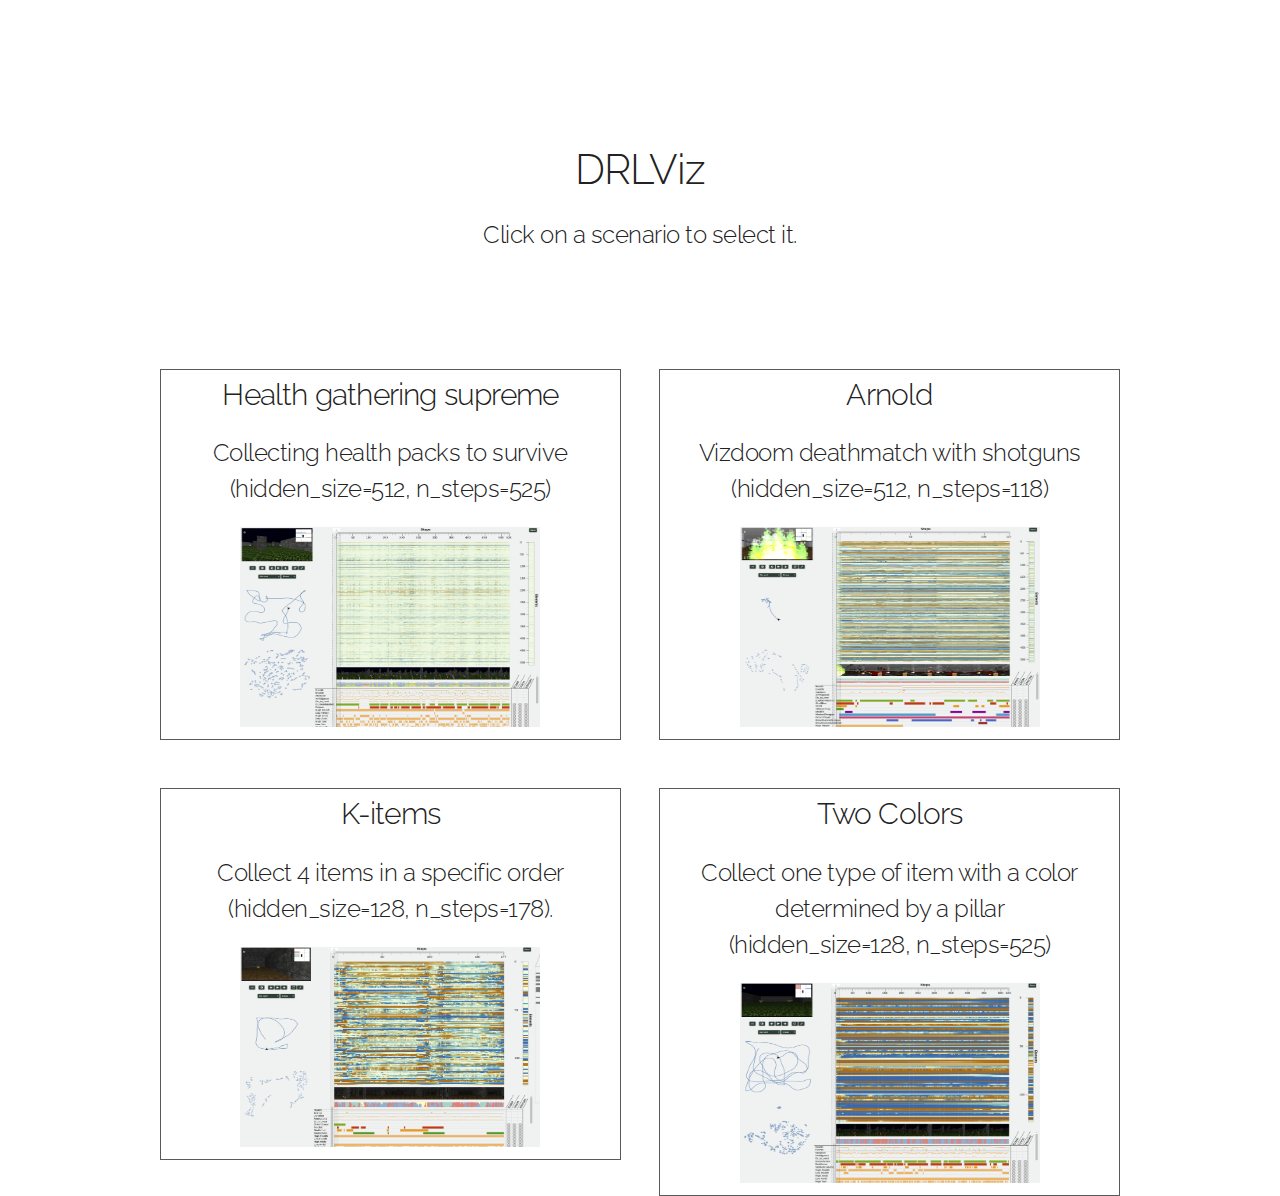
<file: index.html>
<!DOCTYPE html>
<html lang="en">
<head>
    <meta charset="UTF-8">
    <title>DRLViz</title>

    <link href="//fonts.googleapis.com/css?family=Raleway:400,300,600" rel="stylesheet" type="text/css">

    <link rel="stylesheet" href="static/css/normalize.css">
    <link rel="stylesheet" href="static/css/skeleton.css">

    <style>

        .tile {

            border: #5a5a5a solid 1px;
            padding: 5px;
            text-align: center;
            position: relative;
        }

        .tile:hover {
            border: #5a5a5a solid 3px;
            padding: 3px;
            cursor: pointer;
            background-color: rgba(70,70,70,0.2);
        }

        .thumbnail {
            width: 300px;
            height: 200px;


        }

    </style>
</head>
<body>

<div class="container">
    <!--    <div class="row">
            <canvas id="obs" style="width: 255px;height: 145px;">

            </canvas>

        </div>-->

    <div class="row">
        <div class="twelve columns" style="margin-top: 15%;text-align: center">
            <h2>DRLViz</h2>
            <h5>Click on a scenario to select it.</h5>
        </div>

    </div>

    <div class="row" style="margin-top: 10%;">

        <div class="six columns tile" onclick="load(1)">
            <h4>Health gathering supreme</h4>
            <h5>Collecting health packs to survive<br> (hidden_size=512, n_steps=525) </h5>
            <img src="static/assets/health.png" class="thumbnail">
        </div>

        <div class="six columns tile" onclick="load(2)">
            <h4>Arnold</h4>
            <h5>Vizdoom deathmatch with shotguns <br>(hidden_size=512, n_steps=118) </h5>
            <img src="static/assets/arnold_teaser.png" class="thumbnail">
        </div>

    </div>
    <div class="row" style="margin-top: 5%;">
        <div class="six columns tile" onclick="load(3)">
            <h4>K-items</h4>
            <h5>Collect 4 items in a specific order <br>(hidden_size=128, n_steps=178).</h5>
            <img src="static/assets/item.png" class="thumbnail">
        </div>


        <div class="six columns tile" onclick="load(4)">
            <h4>Two Colors</h4>
            <h5>Collect one type of item with a color determined by a pillar
               <br> (hidden_size=128, n_steps=525)</h5>
            <img src="static/assets/twocols.png" class="thumbnail">
        </div>
    </div>


</div>

<script>

    function load(url) {

        window.location = '/main.html?scenario=' + url


    }

</script>

</body>
</html>
</file>
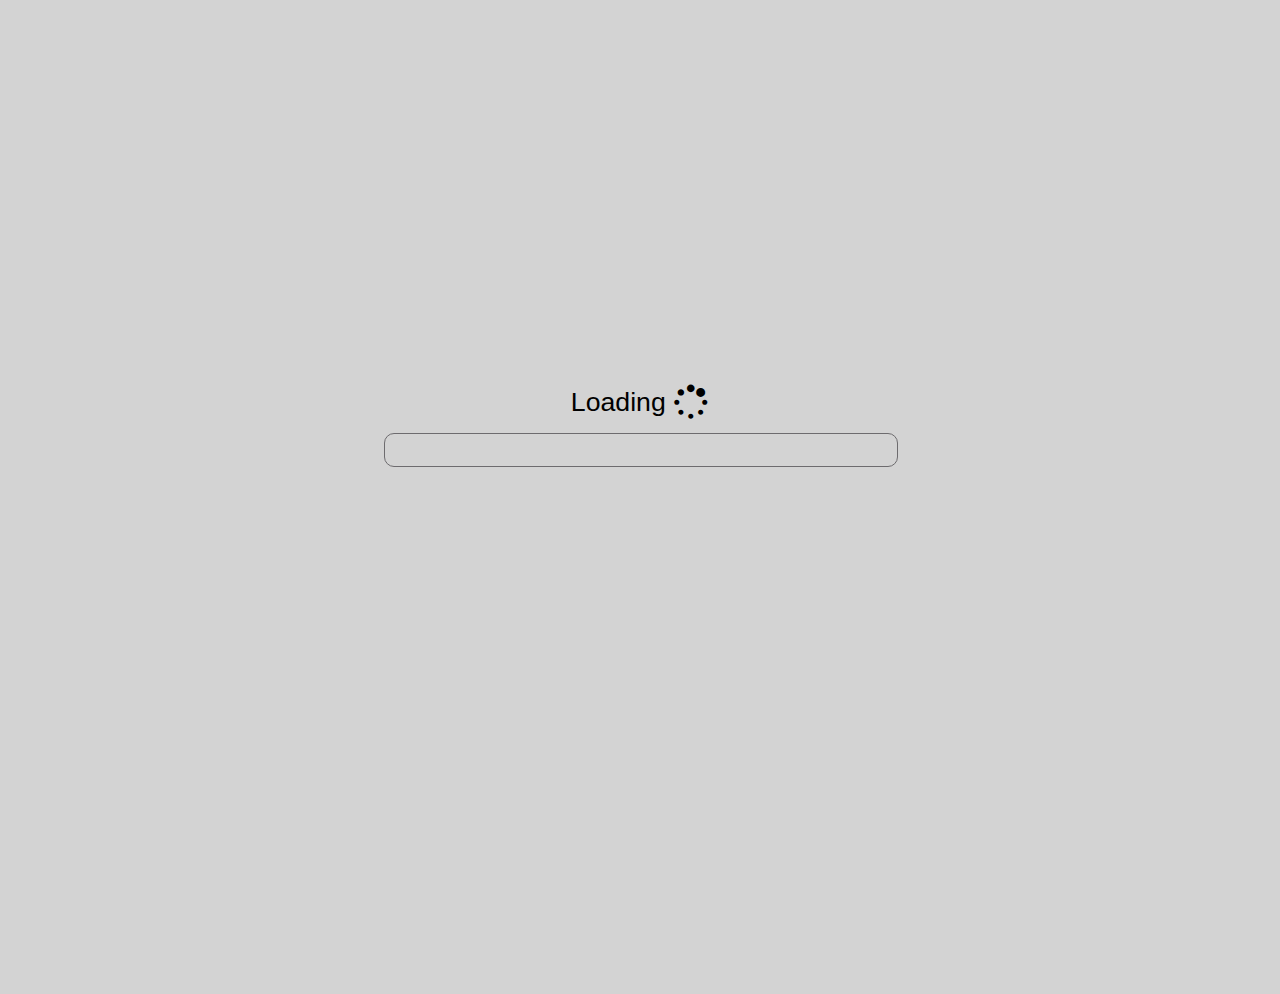
<file: lg.html>
<!DOCTYPE html>
<html lang="en">
<head>
    <meta charset="UTF-8">
    <meta charset="UTF-8">
    <title>DRLViz</title>

    <style>
        #tsne circle {
            fill-opacity: 0.5;
        }

        .lasso path {
            stroke: rgb(80, 80, 80);
            stroke-width: 2px;
        }

        .lasso .drawn {
            fill-opacity: .05;
        }

        .lasso .loop_close {
            fill: none;
            stroke-dasharray: 4, 4;
        }

        .lasso .origin {
            fill: #3399FF;
            fill-opacity: .5;
        }

        .not_possible {
            fill: rgb(200, 200, 200);
        }

        .possible {
            fill: #EC888C;
        }

        .selected {
            fill: steelblue;
        }

        #trajs g .line {
            opacity: 0.25;
        }

        .currentepisode {
            opacity: 1 !important;
            stroke-width: 2px;
        }

        #up-main g {
            pointer-events: all;
        }

        #up-main g.row:hover {
            opacity: 0.8;
        }
    </style>

    <script src="/static/js/jquery.min.js"></script>


    <script src="https://d3js.org/d3.v4.min.js"></script>
    <script src="/static/js/utils.js"></script>
    <script src="/static/js/metric.js"></script>
    <script src="/static/js/matrix.js"></script>
    <script src="/static/js/matrixV.js"></script>
    <script src="/static/js/sequence.js"></script>
    <script src="/static/js/distribution.js"></script>
    <script src="/static/js/trajectories.js"></script>
    <script src="/static/js/episodeHandler.js"></script>
    <script src="/static/js/timeline.js"></script>
    <script src="/static/js/draghandler.js"></script>
    <script src="/static/js/d3-lasso.min.js"></script>
    <script src="/static/js/fuzzy.js"></script>
    <script src="/static/js/tsne.js"></script>
    <link href="https://stackpath.bootstrapcdn.com/font-awesome/4.7.0/css/font-awesome.min.css" rel="stylesheet"
          integrity="sha384-wvfXpqpZZVQGK6TAh5PVlGOfQNHSoD2xbE+QkPxCAFlNEevoEH3Sl0sibVcOQVnN" crossorigin="anonymous">

    <link href="/static/css/lg.css" rel="stylesheet"/>
    <script>
        let episode = "episode0";
        let whichstep = "0";
        let scenario = "health_gathering_supreme";
        whichstep = parseInt(whichstep);
    </script>
<body style="overflow-y: hidden">

<script>

    let megadata;
    let colors = ["#3366cc", "#dc3912", "#ff9900", "#109618", "#990099", "#0099c6", "#dd4477", "#66aa00", "#b82e2e", "#316395", "#994499", "#22aa99", "#aaaa11", "#6633cc", "#e67300", "#8b0707", "#651067", "#329262", "#5574a6", "#3b3eac"];
    // let colar = [['#4D3311', '#EFF0E8', '#233E34'], ['#2e0095', '#2aff73', '#a90000'], ['#362F87', '#87BD84', '#f5f33c'], ['#060614', '#ab6f71', '#fafabf'], ['#4d3311', '#eef0ea', '#233e34'], ['#3c0a54', '#5b9b89', '#f2e53f']];
    let colar = [['#2266a6', '#effce5', '#bf6b09'], ['#2e0095', '#2aff73', '#a90000'], ['#362F87', '#87BD84', '#f5f33c'], ['#060614', '#ab6f71', '#fafabf'], ['#4d3311', '#eef0ea', '#233e34'], ['#3c0a54', '#5b9b89', '#f2e53f']];
    let col = d3.scaleLinear().domain([-1, 0, 1]).range(colar[0]).interpolate(d3.interpolateHcl);
    let auto = false;
    let keymap = {};
    let order = 0;
    let ts_type = 1;
    let nb_ep = 1;
    let nb_gen = 0;
    let nbload = 1;
    let nbgen = 0;
    let recording = false;
    let bunch;
    let sw;
    let edit = false;
    let can_pad = 22;
    let rules = {};
    let operators = ["&plusmn;", "<", ">"];
    let st_nam = ['Health', 'HP', 'PV', 'orVar', 'ambi'];
    let shown;
    let rule_nb = 0;
    let nb_main = 512;
    let zoomer = d3.zoom().scaleExtent([1 / 2, 4]).on("zoom", zoom);
    let wheelnb = 0;
    let opval = 1;
    let twidth;
    let memst = 130;
    let book = [];
    let test = true;
    let actions = ["&#x2190;", "&#x2192;", "&#x2191;", "&#x2193;", "&#x2196;", "&#x2199;", "&#x2197;", "&#x2198;"];
    let col_size = 30;
    let mod = true;
    let sorttopactiv = false;
    let hiddencrops = [[], [], []];
    let compact = false;
    let sortype = "0";
    let ratio;
    let last_circle;
    let svg_traj, svg_tsne, svg_col1, svg_timelien, canvas_matrix, context_matrix;
    let sel = {'delsel': []};
    let selnb = 0;


    let cropped = {'ruleid': '', 'sel': [], 'avgs': []};


    let compute = {
        '&lt;': function (x, y, z) {
            return (x < y)
        },
        '&gt;': function (x, y, z) {
            return (x > y)
        },
        '&plusmn;': function (x, y, z) {
            return (x >= y * (1 - z) && x <= y * (1 + z))
        }
    };


    function zoom() {
        //   g.attr("transform", d3.event.transform);
    }


    var lasso_start = function () {
        lasso.items()
            .attr("r", 3.5) // reset size
            .classed("not_possible", true)
            .classed("selected", false);
    };

    var lasso_draw = function () {

        // Style the possible dots
        lasso.possibleItems()
            .classed("not_possible", false)
            .classed("possible", true);

        // Style the not possible dot
        lasso.notPossibleItems()
            .classed("not_possible", true)
            .classed("possible", false);
    };

    var lasso_end = function () {
        // Reset the color of all dots
        lasso.items()
            .classed("not_possible", false)
            .classed("possible", false);

        // Style the selected dots
        lasso.selectedItems()
            .classed("selected", true)
            .attr("r", 7);

        lasso.selectedItems();
        // Reset the style of the not selected dots
        lasso.notSelectedItems()
            .attr("r", 3.5);


        let tot = lasso.selectedItems()._groups[0].map((d) => {
            return parseInt(d.getAttribute('num'))
        });

        let sqs = steps2sqs(tot);

        d3.selectAll('.recthf').remove();
        d3.selectAll('.txthf').remove();
        sqs2rule(svg_timelien, 2, sqs, 'Lasso', 'hf');

        hiddencrops[0] = sqs;
        mega_draw_matrix(megadata[episode].hiddens, context_matrix, col, can_pad, memst, hiddencrops[1], hiddencrops[2], sqs);
    };


    function steps2sqs(array) {
        let sqs = [];
        let temp = -1;
        for (let i = 0; i < array.length; i++) {

            if (temp === -1) {

                temp = array[i]
            } else if (array[i] - array[i - 1] !== 1) { //TODO: Is it always sorted?
                if (temp !== array[i - 1]) {
                    sqs.push([temp, array[i - 1]])
                } else {
                    sqs.push([(temp > 0 ? temp - 1 : 0), array[i - 1]])
                }
                temp = -1
            }
        }
        if (temp !== -1) {
            sqs.push([temp, array[array.length - 1]])
        }

        return sqs;
    }


    function sqs2rule(svg, nb, activs, name, id) {

        nb += Object.keys(abstr3).length - 1;

        draw_rule_activation(svg, nb * padding - rowh / 2 - 2, activs, 'steelblue', id);

        svg.append('text')
            .attr('x', '28')
            .attr('y', nb * padding)
            .attr('font-family', 'sans-serif')
            .attr('font-size', '14')
            .attr('class', 'svrl txt' + id)
            .text(name);

        svg.append('line')
            .attr('class', 'svrl')
            .attr('x1', 20)
            .attr('x2', sswidth)
            .attr('y1', (nb * padding) + 12)
            .attr('y2', (nb * padding) + 12);
    }


    let lasso;

    function pan() {

        if (wheelnb < 2000 && d3.event.wheelDeltaY > 0) {
            wheelnb += d3.event.wheelDeltaY;

        } else if (d3.event.wheelDeltaY < 0 && wheelnb > 0) {
            wheelnb += d3.event.wheelDeltaY;

        }
        let ctx = context_matrix;

        let sc = d3.scaleLinear().domain([0, 2000]).range([1, 0.001]);


        nb_main = 512 * Math.min(1, Math.max(sc(wheelnb), 0.01));

        if (!shown) {
            // draw_matrix(megadata[episode].hiddens, ctx, col, 0, memst, nb_main, twidth);

            mega_draw_matrix(megadata[episode].hiddens, ctx, col, 0, memst, hiddencrops[1], nb_main, hiddencrops[0]);
            hiddencrops[1] = []

        } else {
            let sqs = get_activ(shown);
            draw_sorted_matrix(megadata[episode].hiddens, context_matrix, col, can_pad, memst, sqs, nb_main);
        }

        // console.log(sc(wheelnb));

        //zoomer.translateBy(svg.transition().duration(100), d3.event.wheelDeltaX, d3.event.wheelDeltaY);
    }

    let bod = $('body');

    bod.on('click', '.epbox', function () {
        $('.epbox').css('opacity', '0.5');
        $(this).css('opacity', '1');
        let tepisode = 'episode' + $(this).attr('id').substring(5);
        switchep(megadata, tepisode);
        hard_update()

    });

    bod.on('click', '.plusep', async function () {
        if (nbload < (scenario === 'my_way_home' ? 43 : 11)) {
            let tnep = nbload;
            let tiep = nb_ep;
            nb_ep++;
            nbload++;

            $('#epilist').append('<div style="opacity:0.5;background-color: ' + colors[tiep] + ';" class="epbox" id="boxep' + (tiep) + '"><img id="loadindep" src="/static/assets/loading.gif"></div>');

            $.ajax({
                type: "GET",
                url: "/loaddat/episode" + tnep,
                success: function (d) {


                    let id = 'episode' + (tiep);
                    megadata[id] = tofloat($.parseJSON(d));
                    $('#loadindep').replaceWith('<p> ' + (tnep) + ' </p>');
                    update_traj(megadata[id].positions, svg_traj, id)
                }
            });
        }

    });

    bod.on('click', '#up-main .row', function () {

        if (mod) {
            let num = $(this).attr('num');
            let res = detail_combo(num);

            if (Object.keys(res).length > 0) {
                draw_details(res, num)
            } else {
                d3.selectAll('.detail_row').remove();
            }
        }
    });


    bod.on('click', '.makeep', async function () {
        $('.makeep').css('opacity', '0.2');

        if (!recording) {
            recording = true;
            let tnep = nbgen;
            let tiep = nb_ep;
            nb_ep++;
            nbgen++;
            $('#epilist').append('<div style="opacity:0.5;background-color: ' + colors[tiep] + ';" class="epbox" id="boxep' + (tiep) + '"><img id="loadindep" src="/static/assets/loading.gif"></div>');
            $.ajax({
                type: "GET",
                url: "/makeep",
                success: function (d) {
                    let id = 'episode' + (tiep);
                    megadata[id] = tofloat($.parseJSON(d));
                    update_traj(megadata[id].positions, svg_traj, id);
                    $('#loadindep').replaceWith('<p> G' + (tnep) + ' </p>');
                    $('.makeep').css('opacity', '1');
                    recording = false;
                }
            });
        }
    });


    bod.on('click', '.hyptb', function () {
            let td = $($(this).parent()[0]);
            let stepid = td.attr('step');

            whichstep = parseInt(stepid) + 1;
            update_step(whichstep);
            maketime();
        }
    );


    function hard_update() {


        up_clean();
        make_combo();

        cw = ((twidth - 6) * ratio) / (megadata[episode].health.length);
        // $('#timeline').css('width', ((twidth * megadata[episode].actions.length) / 524) + 'px');
        let ctx = context_matrix;
        ctx.clearRect(0, 0, 99999, 12000);
        mega_draw_matrix(megadata[episode].hiddens, ctx, col, 0, memst, [], hiddencrops[2], []);

        //  draw_matrix(megadata[episode].hiddens, ctx, col, 0, memst, nb_main);
        draw_metrics(megadata[episode], ctx, 0, 915);
        if (episode !== 'all' || nb_ep <= 3)
            makeState(svg_tsne, megadata[episode].hiddens);

        maketime();

        timeline_init(megadata[episode], twidth);
        let keys = Object.keys(rules);

        for (let i = 0; i < keys.length; i++) {
            //  appendRule(svg_timelien, rules[keys[i]], i + 1, get_activ(keys[i]), keys[i])
        }
        //graph_deter();
        update_step(whichstep);
        update_line(whichstep);


        hiddencrops[0] = [];

        lasso = d3.lasso()
            .closePathSelect(true)
            .closePathDistance(100)
            .items(d3.selectAll('.perst'))
            .targetArea(svg_tsne)
            .on("start", lasso_start)
            .on("draw", lasso_draw)
            .on("end", lasso_end);


        svg_tsne.call(lasso);


    }

    function fastf() {

        if (hiddencrops[0].length > 0) {

            if (whichstep < hiddencrops[0][0][0]) {
                whichstep = hiddencrops[0][0][0];
                update_step(whichstep);
                update_line(whichstep)
            } else {

                for (let i = 0; i < hiddencrops[0].length; i++) {

                    if (whichstep >= hiddencrops[0][i][0] && whichstep <= hiddencrops[0][i][1]) {

                        if (i < hiddencrops[0].length - 1) {
                            whichstep = hiddencrops[0][i + 1][0];
                            update_step(whichstep);
                            update_line(whichstep);
                        } else {
                            whichstep = hiddencrops[0][i][1];
                            update_step(whichstep);
                            update_line(whichstep);
                        }
                        break;
                    } else if (i < hiddencrops[0].length - 1) {
                        if (whichstep >= hiddencrops[0][i][1] && whichstep <= hiddencrops[0][i + 1][0]) {
                            whichstep = hiddencrops[0][i + 1][0];
                            update_step(whichstep);
                            update_line(whichstep);
                        }
                    }
                }
            }
        }
        maketime();
    }

    function fastb() {

        if (hiddencrops[0].length > 0) {

            if (whichstep > hiddencrops[0][hiddencrops[0].length - 1][1]) {
                whichstep = hiddencrops[0][hiddencrops[0].length - 1][0];
                update_step(whichstep);
                update_line(whichstep)
            } else {

                for (let i = 0; i < hiddencrops[0].length; i++) {

                    if (whichstep >= hiddencrops[0][i][0] && whichstep <= hiddencrops[0][i][1]) {

                        if (i > 0) {
                            whichstep = hiddencrops[0][i - 1][0];
                            update_step(whichstep);
                            update_line(whichstep);
                        } else {
                            whichstep = hiddencrops[0][i][0];
                            update_step(whichstep);
                            update_line(whichstep);
                        }
                    } else if (i > 0) {
                        if (whichstep <= hiddencrops[0][i][0] && whichstep >= hiddencrops[0][i - 1][1]) {
                            whichstep = hiddencrops[0][i - 1][0];
                            update_step(whichstep);
                            update_line(whichstep);
                        }
                    }
                }
            }
        }
        maketime();
    }

    function forward() {

        if (megadata[episode].actions[whichstep + 1]) {
            whichstep++;
            update_step(whichstep);
            update_line(whichstep);
            maketime();
        }
    }

    function play() {
        if (auto)
            forward()
    }


    function backward() {

        if (megadata[episode].actions[whichstep - 1]) {
            whichstep--;
            update_step(whichstep);
            update_line(whichstep);
            maketime();
        }
    }

    function update_line(step) {

        let scx = d3.scaleLinear().domain([0, megadata[episode].health.length - 1]).range([0, twidth - 6]);
        if (step >= 0 && step <= megadata[episode].health.length - 1) {
            d3.selectAll('.tl')
                .attr("transform", () => "translate(" + (scx(step)) + ",0)");
        }

    }

    onkeydown = function (e) {
        e = e || event;
        keymap[e.keyCode] = e.type === 'keydown';

        if (keymap[16]) { // arrowRight
            if (keymap[39]) {
                e.preventDefault();

                fastf();

            }
            if (keymap[37]) {
                e.preventDefault();
                fastb();
            }
        }
        else if (keymap[39]) { // arrowRight
            if (keymap[16]) {
                e.preventDefault();

                fastf();
            } else {
                e.preventDefault();

                forward()
            }
        }
        else if (keymap[37]) { //arrow left
            if (keymap[16]) {
                e.preventDefault();

                fastb();
            } else {
                e.preventDefault();

                backward()
            }
        }

        else if (keymap[32]) { // space
            e.preventDefault();

            switchauto();
        }
        else if (keymap[67]) { // c
            hcrop()
        }
        else if (keymap[187] || keymap[107]) { // +

            $('.plusep').trigger('click')
        }
    }
    ;


    onkeyup = function (e) {
        if (e.keyCode in keymap) {
            keymap[e.keyCode] = false;
        }
    };


    function switchauto() {

        auto = !auto;
        let sp = $('#auto span');

        if (auto) {
            sp.removeClass('fa-play');
            sp.addClass('fa-pause')
        } else {
            sp.removeClass('fa-pause');
            sp.addClass('fa-play')
        }

    }

    function switchscen() {
        if (scenario === 'health_gathering_supreme') {

            $.ajax({
                type: "GET",
                url: "/change_scenario/my_way_home",
                processData: false,
                contentType: false,
                success: function (d) {
                    document.location.reload(true);
                }
            })
        } else {


            $.ajax({
                type: "GET",
                url: "/change_scenario/health_gathering_supreme",
                processData: false,
                contentType: false,
                success: function (d) {
                    document.location.reload(true);
                }
            })
        }
    }

    function bookmark(step) {

        let context = context_matrix
        let scx = d3.scaleLinear().domain([0, megadata[episode].health.length - 1]).range([0, 748.125]);

        test = !test;


        if (!book.includes(step)) {

            if (test) {
                context.beginPath();
                context.strokeStyle = '#3e6fbf';
                context.lineWidth = 1;
                context.moveTo(scx(step), 30);
                context.lineTo(scx(step), memst);
                context.stroke();
                context.drawImage($('.display-img')[0], scx(step) - (95 / 2), 2, 95, 75);
                context.closePath();
            } else {

                context.beginPath();
                context.strokeStyle = '#3e6fbf';
                context.lineWidth = 1;
                context.moveTo(scx(step), 35);
                context.lineTo(scx(step), memst);
                context.stroke();
                context.drawImage($('.display-img')[0], scx(step) - (95 / 2), 35, 95, 75);
                context.closePath();
            }
        }
    }


    d3.json("aaa.json")
        .on("progress", function (evt) {
            console.log(evt);
            var percentComplete = evt.loaded / evt.total;

            $('.progress').css({
                width: percentComplete * 100 + '%'
            });
            if (percentComplete > 0.98) {
                $('.progress').css({
                    width: 100 + '%'
                });
                $('.progress').addClass('hide');
                $('#loadall').remove()
            }
        })
        .mimeType("application/json")
        .get(function (data) {
            megadata = data;
            svg_traj = d3.select('#trajs');
            svg_tsne = d3.select('#tsne');
            svg_col1 = d3.select('#col1svg');
            canvas_matrix = d3.select('#matrix-canvas');

            let theight = $(window).height() * 0.68;

            twidth = $('#matrix-canvas').parent().width() - 235;


            $('#col1svg').css('width', (twidth + 28) + 'px');

            $('#timeline').css('width', (twidth) + 'px');

            canvas_matrix.style('height', theight + 'px');
            canvas_matrix.style('width', twidth + 'px');

            context_matrix = canvas_matrix.node().getContext('2d');
            place_svg($('#col1svg'), $('#nb1').width());


            context_matrix.scale(3, 3);
            megadata[episode] = tofloat(megadata[episode]);
            bunch = megadata[episode].hiddens[0].length;

            ratio = (24948 / twidth) / 3;

            cw = ((twidth - 6) * ratio) / (megadata[episode].health.length);


            let rest = (theight * 542) / 685;
            d3.select('#currhidd').style('height', rest);


            ve_init_rows(d3.select('#currhidd'), megadata[episode].hiddens[whichstep], rest);

            mega_draw_matrix(megadata[episode].hiddens, context_matrix, col, 0, memst, [], [], []);

            //draw_matrix(megadata[episode].hiddens, ctx, col, 0, memst, nb_main, twidth);
            draw_metrics(megadata[episode], context_matrix, 0, 915);
            init_svg(can_pad, 5, $('#col1svg').height());


            svg_col1.call(zoomer)
                .on("wheel.zoom", null) // disables default zoom wheel behavior
                .on("wheel", pan);


            // d3.select('#seq-canvas').node().getContext('2d').scale(3, 3);
            // setup(megadata[episode].hiddens, d3.select('#seq-canvas').node().getContext('2d'), 10, 10, whichstep, col, order, megadata[episode].hiddens[0].length, 10);
            //init_dist_svg(megadata[episode].probabilities[whichstep], d3.select('#distrib-svg'), 350, 100);
            draw_obs();


            let tbbox = svg_traj.node().getBoundingClientRect();
            maketime();

            draw_traj(megadata, svg_traj, tbbox.width - 10, tbbox.height - 10);
            makeState(svg_tsne, megadata[episode].hiddens);
            //loadjson();
            inieplist();
            draw_line(megadata[episode].probabilities[whichstep], d3.select('#distrib-svg'), 80, 80);
            setInterval(play, 180);
            timeline_init(megadata[episode], twidth);
            //d3.select('#seq-canvas').on('mousemove', seq_hover);
            $('.container').css('visibility', '');

            dragElement(document.getElementById('timelien'));


            lasso = d3.lasso()
                .closePathSelect(true)
                .closePathDistance(100)
                .items(d3.selectAll('.perst'))
                .targetArea(svg_tsne)
                .on("start", lasso_start)
                .on("draw", lasso_draw)
                .on("end", lasso_end);
            svg_tsne.call(lasso);


            svg_traj.append("g")
                .attr("class", "brush")
                .call(d3.brush().extent([[0, 0], [tbbox.width, tbbox.height]])
                    .on('brush', traj_brushmove)
                    .on('end', traj_brushend)
                );

            prefillsvg();

            draw_agent_path(svg_traj, megadata[episode].positions[whichstep], megadata[episode].orientations[whichstep]);


            d3.select('#currhidd').append("g")
                .attr("class", "brush")
                .call(d3.brushY().extent([[20, 0], [45, rest]])
                    .on('brush', ve_brushmove)
                    .on('end', ve_brushend)
                );
        });


    bod.on('click', '#col1svg', function (e) {

        let elemHeig = Math.min((716.8 / cropped.sel.length), 25);
        let trt = d3.scaleLinear().domain([0, elemHeig * cropped.sel.length]).range([0, cropped.sel.length])
        let ey = e.clientY - memst;

        let selem = Math.floor((ey / elemHeig));

        console.log(trt(ey));
        console.log(selem);

        if (cropped.sel[selem]) {
            if (!filterValue(rules[cropped.ruleid].hiddens, 'id', cropped.sel[selem])) {
                rules[cropped.ruleid].hiddens.push({'id': cropped.sel[selem], 'avg': cropped.avgs[selem], 'range': 0.4})
            } else {
                for (let i = 0; i < rules[cropped.ruleid].hiddens.length; i++) {

                    if (rules[cropped.ruleid].hiddens[i].id === cropped.sel[selem]) {
                        // rules[cropped.ruleid].hiddens[i].avg = cropped.avgs[selem];
                        break;

                    }

                }
            }

            let sqs = hiddenactiv(cropped.sel[selem], cropped.avgs[selem], 0.3);

            let scx = d3.scaleLinear().domain([0, megadata[episode].health.length - 1]).range([0, twidth - 10]);


            svg_col1.selectAll('.rlsq').remove();

            for (let i = 0; i < sqs.length; i++) {
                svg_col1.append('rect')
                    .attr('class', 'rlsq')
                    .attr('x', () => {
                        return scx(sqs[i][0]) + can_pad
                    })
                    .attr('y', 0)
                    .attr('width', () => {
                        return scx((sqs[i][1] - sqs[i][0]) + 1)
                    })
                    .attr('height', $('#col1svg').height())
                    .attr('fill', col(cropped.avgs[selem]))
                    .style('opacity', '0.3')
            }

            console.log(common(sqs, get_activ(cropped.ruleid)));

        }
    });


    function common(hsq, rsq) {


        let sum = 0;
        for (let i = 0; i < megadata[episode].health.length; i++) {
            if (inact(i, hsq) && inact(i, rsq)) {
                sum += 1
            }
        }


        return sum / Math.max(countactime(hsq), countactime(rsq))
    }

    function countactime(sqs) {

        let sum = 0;

        for (let i = 0; i < sqs.length; i++) {

            sum += sqs[i][1] - sqs[i][0]

        }

        return sum

    }

    function inact(k, sqs) {


        for (let i = 0; i < sqs.length; i++) {

            if (sqs[i][0] <= k && sqs[i][1] >= k) {
                return true
            }

        }
        return false;
    }

    function activ2sq(activs, threshold) {

        let sqs = [];
        let sq = [];

        for (let i = 0; i < activs.length; i++) {

            if (activs[i] && sq.length === 0) {
                sq.push(i)
            } else if (!activs[i] && sq.length === 1) {

                if (i - sq[0] >= threshold) {
                    sq.push(i - 1);
                    sqs.push(sq.slice());
                    sq = []
                }
            } else if (sq.length === 1 && i === activs.length - 1) {
                sq.push(i - 1);
                sqs.push(sq.slice());
                sq = []
            }
        }

        return sqs;

    }


    function hiddenactiv(id, avg, range) {

        let activs = [];
        for (let i = 0; i < megadata[episode].hiddens.length; i++) {

            if (megadata[episode].hiddens[i][id] <= avg * 1 + range && megadata[episode].hiddens[i][id] >= avg * 1 - range) {

                activs.push(true)
            }
            else {
                activs.push(false)
            }
        }
        return activ2sq(activs, 0)
    }


    function place_svg(svg, divsize) {

        sw = svg.width();

        if (divsize > sw) {
            svg.css('margin-left', 88 + 'px');


        }


    }


    function draw_metrics(data, context, offx, offy) {
        //     let scales = [d3.scaleLinear().domain([0, 525]).range([0, 748.125]), d3.scaleLinear().domain([0, 100]).range([25, 0])];
        // draw_metric_line(data.health, context, offx, offy, scales);


        //event_line(data.health, context, offx, offy + 40);
        stream_acts(data.probabilities, context, offx, offy)
    }


    function init_svg(offx, offy, height) {

        let scx = d3.scaleLinear().domain([0, megadata[episode].health.length - 1]).range([0, 748.125]);

        let svg = svg_col1;


        svg.append("g")
            .attr("class", "brush")
            .call(d3.brushX()
                .extent([[offx, 0], [twidth + 14, height]])
                .on('brush', brushmove)
                .on('end', brushend)
            );


        var data = [
            {
                'x1': offx + scx(whichstep - 10),
                'y1': 0 + offy,
                'x2': offx + scx(whichstep - 10),
                'y2': height + offy
            },
            {
                'x1': offx + scx(whichstep),
                'y1': 0 + offy - 2,
                'x2': offx + scx(whichstep),
                'y2': height + offy
            },
            {
                'x1': offx + scx(whichstep + 10),
                'y1': 0 + offy,
                'x2': offx + scx(whichstep + 10),
                'y2': height + offy
            }
        ];


        var drag_behavior = d3.drag()
            .on("start", dragstarted)
            .on("drag", dragged);


        var lines = svg
            .selectAll('line')
            .data(data)
            .enter()
            .append('line')
            .attr('class', 'tl')
            .attr('x1', function (d) {
                return d.x1
            })
            .attr('x2', function (d) {
                return d.x2
            })
            .attr('y1', function (d) {
                return d.y1
            })
            .attr('y2', function (d) {
                return d.y2
            })
            .attr('stroke-dasharray', function (d, i) {
                if (i !== 1) {
                    return '5,5'
                } else {
                    return ''
                }
            }).call(drag_behavior);

        test_rect(svg, offx, offy, scx(whichstep - 10), scx(whichstep), height)

    }


    function test_rect(svg, offx, offy, anc1, anc2, height) {

        var drag_behavior = d3.drag()
            .on("start", dragstarted)
            .on("drag", dragged);

        svg.append('rect')
            .attr('class', 'tl')
            .attr('x', offx + anc1)
            .attr('y', offy)
            .attr('width', offx + anc2 + 10)
            .attr('height', offy + height)
            .attr('fill', 'rgba(51, 81, 86, 0.05)')
            .call(drag_behavior)


    }

    function dragstarted() {
        d3.select(this).raise();
    }

    function dragged(shape) {


        //TODO: fix index issues

        let scx = d3.scaleLinear().domain([0, megadata[episode].health.length - 1]).range([0, twidth - 6]);
        var dx = d3.event.sourceEvent.offsetX;


        let step = Math.round(scx.invert(dx));


        if (step > 0 && step < megadata[episode].actions.length) {
            update_step(step);
            maketime();
            d3.selectAll('.tl')
                .attr("transform", shape => "translate(" + (dx) + ",0)");
        }
    }


    function update_step(step) {
        whichstep = step;
        draw_obs();
        update_rules(step);
        draw_agent_path(svg_traj, megadata[episode].positions[step], megadata[episode].orientations[step]);
        $('#stepind').html(step);
        updatehps(svg_traj, megadata[episode].fov, step);
        update_bars(megadata[episode].probabilities[whichstep], d3.select('#distrib-svg'), 80, 80, megadata[episode].actions[whichstep]);
        find_cur_dot(svg_tsne, step);
        ve_update(d3.select('#currhidd'), megadata[episode].hiddens[whichstep])

    }

    function draw_obs() {

        $("#input").html("").append(toImage(megadata[episode].inputs[(whichstep > 0 ? whichstep : whichstep)], 'display-img', 'opacity:' + opval + ';'));
        if (megadata[episode].saliencies !== undefined)
            if (megadata[episode].saliencies.length > 0)
                $("#input").css('background-image', "url(data:image/jpeg;base64," + megadata[episode].saliencies[(whichstep > 0 ? whichstep : whichstep)] + ')');

    }


    function ve_brushmove() {
        //console.time('Brush handle');


        let br = $("#currhidd .selection");

        let bh = parseFloat(br.attr("height"));
        let by = parseFloat(br.attr("y"));

        let temp = [];
        let tr = ve_rows.filter(function (d) {
            let offy = this.getAttribute('y');
            if (offy >= by && offy <= by + bh) {
                temp.push([parseInt(this.getAttribute('nb')), parseInt(this.getAttribute('order'))]);
                return true
            }
        });


        temp.sort((a, b) => a[1] - b[1]);

        hiddencrops[2] = temp.map(d => d[1]);

        //console.timeEnd('Brush handle');

        updatenbh();

        mega_draw_matrix(megadata[episode].hiddens, context_matrix, col, can_pad, memst, hiddencrops[1], hiddencrops[2], hiddencrops[0]);


    }


    function ve_brushend() {
        let br = $("#currhidd .selection");


        if (br.css('display') === 'none') {
            hiddencrops[2] = [];
            $('#hiddensl').html(512);
            mega_draw_matrix(megadata[episode].hiddens, context_matrix, col, can_pad, memst, hiddencrops[1], hiddencrops[2], hiddencrops[0]);

        }

    }

    function traj_brushend() {
        let br = $("#trajs .selection");

        if (br.css('display') === 'none') {
            hiddencrops[0] = [];
            mega_draw_matrix(megadata[episode].hiddens, context_matrix, col, can_pad, memst, hiddencrops[1], hiddencrops[2], hiddencrops[0]);

        }
    }

    function traj_brushmove() {
        let br = $("#trajs .selection");

        let bw = parseFloat(br.attr("width"));
        let bh = parseFloat(br.attr("height"));
        let bx = parseFloat(br.attr("x"));
        let by = parseFloat(br.attr("y"));

        let csteps = [];

        for (let i = 0; i < megadata[episode].positions.length; i++) {

            let currpos = megadata[episode].positions[i];

            if (traj_x(currpos[0]) > bx && traj_x(currpos[0]) < bx + bw) {
                if (traj_y(currpos[1]) > by && traj_y(currpos[1]) < by + bh) {
                    csteps.push(i)
                }
            }
        }
        let sqs = steps2sqs(csteps);


        d3.selectAll('.recthf').remove();
        d3.selectAll('.txthf').remove();

        sqs2rule(svg_timelien, 2, sqs, 'Traj Brush', 'hf');
        hiddencrops[0] = sqs;
        mega_draw_matrix(megadata[episode].hiddens, context_matrix, col, can_pad, memst, hiddencrops[1], hiddencrops[2], hiddencrops[0]);

    }

    function brushend() {
        let br = $("#col1svg .selection");
        if (br.css('display') === 'none') {
            hiddencrops[0] = [];

            mega_draw_matrix(megadata[episode].hiddens, context_matrix, col, can_pad, memst, hiddencrops[1], hiddencrops[2], []);
        } else {

            let scx = d3.scaleLinear().domain([0, megadata[episode].health.length - 1]).range([0, twidth - 10]);
            let x = parseFloat(br.css('x').slice(0, -2));
            let width = parseFloat(br.css('width').slice(0, -2));

            hiddencrops[0] = [[Math.max(0, Math.round(scx.invert(x))) - 10, Math.min(Math.round(scx.invert(x + width)) - 10, megadata[episode].health.length - 1)]];


            mega_draw_matrix(megadata[episode].hiddens, context_matrix, col, can_pad, memst, hiddencrops[1], hiddencrops[2], hiddencrops[0]);

        }
    }

    function brushmove() {


    }


    bod.on('click', '.hypex', function () {
        let con = $(this).parent();

        let id = con.parent().attr('id');

        console.log(id);
        con.find('.hypex img').css('transform', 'rotate(180deg)');
        // let res = getTBK(id);

        let step = (whichstep > 0 ? whichstep : 1);
        let all = get_values(step - 1, step);
        all[2] = Math.round(all[2] * 100) / 100;
        all[3] = Math.round(all[3] * 100) / 100;
        all[4] = Math.round(all[4] * 100) / 100;

        if (!con.find('.stathold').length > 0) {

            con.css('border-left', 'solid black 2px');
            //  con.prepend('<div class ="hidhold" style="min-height:100px;min-width:100px"> <div> Hiddens</div>' + make_hiddens(id) + '</div>');
            con.prepend(make_hypex(id, "<div class='stathold' style='min-height:100px;min-width:100px'> <div> Statements</div>"));

        } else {
            con.css('border-left', '');
            con.find('.stathold').remove();
            con.find('.hidhold').remove();
            con.find('.hypex img').css('transform', '');
        }

        update_rules(whichstep)
    });


    bod.on('click', '.namchoice', function () {

        let box = $(this);
        let con = box.parent();
        let id = con.closest('.hyel').attr('id');
        let oldnam = con.parent().find('.nam');
        let oldval = con.parent().parent().find('.baseline')[0].value;
        let stid = con.parent().parent().attr('class').split(' ')[1];
        let n = box[0].innerHTML;
        let old = oldnam[0].innerHTML;

        for (let i = 0; i < rules[id].statements.length; i++) {

            if (rules[id].statements[i].id === stid) {
                rules[id].statements[i].name = n;

                box.html(old);
                oldnam[0].innerHTML = n;
                break;

            }
        }
        update_rules(whichstep);
        let keys = Object.keys(rules);

        d3.selectAll('.svrl').remove();
        for (let i = 0; i < keys.length; i++) {
            appendRule(svg_timelien, rules[keys[i]], i + 1, get_activ(keys[i]), keys[i])
        }
        //graph_deter()

    });


    bod.on('click', '.opchoice', function () {

        let box = $(this);
        let con = box.parent();
        let id = con.closest('.hyel').attr('id');
        let oldnam = con.parent().find('.operator');
        //  let oldval = con.parent().parent().find('.baseline')[0].value;
        let stid = con.parent().parent().attr('class').split(' ')[1];
        let n = box[0].innerHTML;
        let old = oldnam[0].innerHTML;

        for (let i = 0; i < rules[id].statements.length; i++) {

            if (rules[id].statements[i].id === stid) {
                rules[id].statements[i].operator = n;

                box.html(old);
                oldnam[0].innerHTML = n;
                break;

            }
        }

        update_rules(whichstep);
        let keys = Object.keys(rules);

        d3.selectAll('.svrl').remove();
        for (let i = 0; i < keys.length; i++) {
            appendRule(svg_timelien, rules[keys[i]], i + 1, get_activ(keys[i]), keys[i])
        }
        //graph_deter()

    });


    bod.on('change', '.strange', function () {

        let box = $(this);

        let con = box.parent();

        let id = con.closest('.hyel').attr('id');

        let stid = con.parent().attr('class').split(' ')[1];

        console.log(stid);


        for (let i = 0; i < rules[id].statements.length; i++) {

            if (rules[id].statements[i].id === stid) {
                rules[id].statements[i].range = parseFloat(box.val()) / 100;

                break;

            }
        }
        update_rules(whichstep);

        d3.selectAll('.svrl').remove();
        let keys = Object.keys(rules);

        for (let i = 0; i < keys.length; i++) {
            appendRule(svg_timelien, rules[keys[i]], i + 1, get_activ(keys[i]), keys[i])
        }
        //  graph_deter()
    });


    function ruleTime(id) {

        appendRule(svg_timelien, rules[id], Object.keys(rules).length, get_activ(id), id)

    }


    function addRule(x, width) {

        rule_nb++;

        let scx = d3.scaleLinear().domain([0, megadata[episode].health.length - 1]).range([0, twidth - 6]);

        let vals = get_values(Math.round(scx.invert(x)), Math.round(scx.invert(x + width)));

        let sts = init_statements(vals);

        rules['rul' + rule_nb] = {'name': 'Rule' + rule_nb + ' (Click to rename)', 'statements': sts, 'color': colors[rule_nb], 'nb': sts.length, 'hiddens': []};


//        ruleTime('rul' + rule_nb);
        //$('#hypocont').append(div);
        show_rule('rul' + rule_nb);


        //  graph_deter()

    }


    function make_hypex(id, init) {

        let main = init;

        for (let i = 0; i < rules[id].statements.length; i++) {
            let curstat = rules[id].statements[i];

            let nam_choices = '';

            for (let j = 0; j < st_nam.length; j++) {

                if (st_nam[j] !== curstat.name) {
                    nam_choices += '<p class="namchoice">' + st_nam[j] + '</p>'
                }

            }

            let nam_op = '';

            for (let j = 0; j < operators.length; j++) {

                if (operators[j] !== curstat.operator) {
                    nam_op += '<p class="opchoice">' + operators[j] + '</p>'
                }

            }


            main += '<div class="statement ' + curstat.id + '"> ' +
                '<div class="if" style="display: inline-block;padding:4px">If</div> ' +


                '<div style="display: inline-block;" class="dropdown">' +
                ' <button class="nam dropbtn">' + curstat.name + '</button>' +
                ' <div class="dropdown-content">' + nam_choices + '</div> </div>' +


                '<div style="display: inline-block;"> is </div>' +


                '<div style="display: inline-block;" class="dropdown">' +
                ' <button class="operator dropbtn">' + curstat.operator + ' </button>' +
                ' <div class="dropdown-content">' + nam_op + '</div> </div>';

            if (curstat.range !== undefined) {

                main +=

                    '<div style="display: inline-block;"> <input style ="width:35px" class="strange" type="number" min="0" max ="100" step="1" value="' + (curstat.range * 100) + '"/> %</div>';
            }

            main +=
                '<div style="display: inline-block;padding:4px" >of</div>' +


                '<div style="display: inline-block;"> <input type="number" style="display: inline-block;width:45px" class="baseline" value="' + (isNaN(curstat.base) ? 'nope' : Math.round(curstat.base * 100) / 100) + '"></div>' +

                '<div style="display:inline-block;padding:4px"><i style="color: darkred" class="fa fa-times stadel"></i> </div>' +

                ' </div>'
        }
        main += '</div>';

        return main
    }

    bod.on('click', '.stadel ', function () {


        let con = $(this).parent();


        let id = con.parent().parent().parent().parent().attr('id');

        let nam = $(this).parent().parent().find('.nam');

        let stid = $(this).parent().parent().attr('class').split(' ')[1];


        console.log(stid);

        nam = nam[0].innerHTML;

        console.log(nam);


        for (let i = 0; i < rules[id].statements.length; i++) {

            if (rules[id].statements[i].id === stid) {
                rules[id].statements.splice(i, 1);
                break;
            }
        }


        let tcon = con.parent().parent().parent().parent();

        $(this).parent().parent().parent().find('.statement').remove();
        if (!$(this).parent().parent().parent().length > 0) {

            $(this).parent().parent().parent().find('.statement').remove();
        }

        tcon.find('.stathold').append(make_hypex(id, ''));


        show_rule(id);
        let keys = Object.keys(rules);

        d3.selectAll('.svrl').remove();
        for (let i = 0; i < keys.length; i++) {
            appendRule(svg_timelien, rules[keys[i]], i + 1, get_activ(keys[i]), keys[i])
        }

        //graph_deter();
        update_rules(whichstep)

    });


    bod.on('click', '.hypname ', function () {
        if (!edit) {
            let text = $(this).find('span').html();
            $(this).find('span').replaceWith($('<input type="text" id="incat"  maxlength="57" style="margin-top: 5px;vertical-align: middle"/>'));
            $('#incat').val(text);
            $('#incat').focus();

            edit = !edit;
        } else {
            edit = !edit;
            let text = $('#incat').val();
            try {
                $(this).find('#incat').replaceWith($('<span>').html(text));

                let con = $(this).parent();

                let id = con.parent().attr('id');

                rules[id].name = text;
                d3.select('.txt' + id).text('');
                d3.select('.txt' + id).text(text)
            }
            catch (e) {
            }
        }
    });


    bod.on('click', '.hypnote ', function () {
        let con = $(this).parent();

        let id = con.parent().parent().attr('id');

        if (shown !== undefined) {
            if (id === shown) {

                svg_col1.selectAll('.rlsq').remove();
                shown = undefined;
                hiddencrops[1] = [];
                mega_draw_matrix(megadata[episode].hiddens, context_matrix, col, can_pad, memst, hiddencrops[1], hiddencrops[2], hiddencrops[0]);

            } else {
                shown = id;
                show_rule(id)


            }
        } else {
            shown = id;
            show_rule(id)
        }

    });


    bod.on('click', '.hypdel ', function () {
        let con = $(this).parent();

        let id = con.parent().parent().attr('id');

        if (shown === id) {
            svg_col1.selectAll('.rlsq').remove();
            shown = undefined;
        }


        $(con.parent().parent()).remove();
        delete rules[id];
        $('.txt' + id).remove();
        $('.rect' + id).remove();


        d3.selectAll('.svrl').remove();

        let keys = Object.keys(rules);

        for (let i = 0; i < keys.length; i++) {
            appendRule(svg_timelien, rules[keys[i]], i + 1, get_activ(keys[i]), keys[i])
        }


    });

    function init_statements(vals) {
        let res = [];


        for (let i = 0; i < vals.length; i++) {
            res.push({'name': st_nam[i], 'operator': operators[0], "range": 0.4, "base": vals[i], 'id': 'stnb' + i})
        }
        return res
    }


    function show_rule(id) {

        let sqs = get_activ(id);
        let scx = d3.scaleLinear().domain([0, megadata[episode].health.length - 1]).range([0, twidth - 6]);

        svg_col1.selectAll('.rlsq').remove();

        hiddencrops[1] = sqs;

        //draw_sorted_matrix(megadata[episode].hiddens, d3.select('#matrix-canvas').node().getContext('2d'), col, can_pad, 10, sqs, nb_main);
        //draw_cropped_matrix(megadata[episode].hiddens, d3.select('#matrix-canvas').node().getContext('2d'), col, can_pad, memst, sqs);
        mega_draw_matrix(megadata[episode].hiddens, context_matrix, col, can_pad, memst, sqs, hiddencrops[2], hiddencrops[0]);

        cropped.ruleid = id
    }


    function sort_hptaken() {

        let sqs = [];
        let mdata = megadata[episode].health;

        for (let i = 1; i < mdata.length; i++) {
            if (mdata[i] - mdata[i - 1] > 2) {

                if (sqs.length > 0)
                    if (i - 1 <= sqs[sqs.length - 1][1]) {
                        sqs[sqs.length - 1][1] = i + 1;
                        continue
                    }
                if (i > 0) {
                    sqs.push([i - 1, i + 1])
                }

            }
        }

        //  draw_cropped_matrix(megadata[episode].hiddens, d3.select('#matrix-canvas').node().getContext('2d'), col, can_pad, memst, sqs);
        mega_draw_matrix(megadata[episode].hiddens, context_matrix, col, can_pad, memst, sqs, hiddencrops[2], []);

    }


    function sort_pvtaken() {

        let sqs = [];
        let mdata = megadata[episode].health;

        for (let i = 1; i < mdata.length; i++) {
            if (mdata[i - 1] - mdata[i] > 8) {
                {

                    if (sqs.length > 0)
                        if (i - 15 <= sqs[sqs.length - 1][1]) {
                            sqs[sqs.length - 1][1] = i + 2;
                            continue
                        }
                    if (i > 5) {
                        sqs.push([i - 15, i + 2])
                    }

                }
            }

        }
        // draw_cropped_matrix(megadata[episode].hiddens, d3.select('#matrix-canvas').node().getContext('2d'), col, can_pad, memst, sqs);
        mega_draw_matrix(megadata[episode].hiddens, context_matrix, col, can_pad, memst, sqs, hiddencrops[2], []);
    }


    function sort_lowh() {

        let sqs = [];
        let mdata = megadata[episode].health;
        let temp = [false];

        for (let i = 1; i < mdata.length; i++) {

            if (mdata[i] <= 20 && !temp[0]) {
                temp[0] = i;
                continue
            }

            if (mdata[i] > 20 && temp[0]) {
                sqs.push([temp[0], i]);
                temp[0] = false;
            }

        }
        //  draw_cropped_matrix(megadata[episode].hiddens, d3.select('#matrix-canvas').node().getContext('2d'), col, can_pad, memst, sqs);
        mega_draw_matrix(megadata[episode].hiddens, context_matrix, col, can_pad, memst, sqs, hiddencrops[2], []);
    }

    function update_rules(step) {

        step = (step > 0 ? step : 1);
        let all = get_values(step - 1, step);
        all[2] = Math.round(all[2] * 100) / 100;
        all[3] = Math.round(all[3] * 100) / 100;
        all[4] = Math.round(all[4] * 100) / 100;


        $('.statement').map(function () {
            let activ = true;

            let id = $(this).parent().closest('.hyel').attr('id');

            let stsid = $(this).attr('class').split(' ')[1];

            let st = filterValue(rules[id].statements, 'id', stsid);

            if (st.name === 'item1' || st === 'item2') {
                if (all[st_nam.indexOf(st.name)] !== (st.base > 0.3 ? 1 : 0)) {
                    activ = false;
                }
            } else {
                if (!compute[st.operator](all[st_nam.indexOf(st.name)], st.base, st.range)) {
                    activ = false;
                }
            }
            if (activ) {
                $(this).removeClass('stdact');
                $(this).addClass('stact');
            } else {
                $(this).addClass('stdact');
                $(this).addClass('stdact');
            }
            return 'ok'
        }).get();
    }


    bod.on('mouseover', '.hyel', function () {


        let id = $(this).attr('id');


        draw_rule_traj(svg_traj, megadata, rules[id], id)
    });


    bod.on('mouseout', '.hyel', function () {

        $('.hdots').remove();
    });


    function get_activ(id) {

        let sts = rules[id].statements;

        let activs = [];

        for (let i = 1; i <= megadata[episode].health.length; i++) {

            let vals = get_values(i - 1, i);
            let activ = true;

            for (let j = 0; j < sts.length; j++) {
                let indx = st_nam.indexOf(sts[j].name);


                if (indx === 1 || indx === 2) {

                    if (vals[indx] !== (sts[j].base > 0.5 ? 1 : 0)) {
                        activ = false;
                        break;
                    }
                } else {

                    if (!compute[sts[j].operator](vals[indx], sts[j].base, sts[j].range)) {
                        //   if (vals[indx] < sts[j].base * (1 - sts[j].range) || vals[indx] > sts[j].base * (1 + sts[j].range)) {
                        activ = false;
                        break;
                    }
                }
            }
            activs.push(activ)
        }


        return activ2sq(activs, 0);

    }

    bod.on('input', '#salcon', function () {

        let inival = parseInt($(this).val()) / 100;
        opval = 1 - inival;

        $('.display-img').css('opacity', opval);
        $(this).css('background-image',
            '-webkit-gradient(linear, left top, right top, '
            + 'color-stop(' + inival + ', #233E34), '
            + 'color-stop(' + inival + ', #C5C5C5)'
            + ')'
        );

    });


    bod.on('input', '.input-range', function () {

        let temp = $(this).val();

        let id = $(this).parent().parent().attr('nb');

        console.log(id);

        hiddentry(parseFloat(temp), id);


    });

    bod.on('change', '.input-range', function () {

        update_bars(megadata[episode].probabilities[whichstep], d3.select('#distrib-svg'), 80, 80, megadata[episode].actions[whichstep])
    });


    function hiddentry(h, id) {
        let form = new FormData();
        let ht = megadata[episode].hiddens[whichstep].slice();

        ht[id] = h;

        form.append("hiddens", ht);
        let res;

        $.ajax({
            type: "POST",
            url: "/hiddentry",
            processData: false,
            contentType: false,
            data: form,
            success: function (d) {
                console.log(d);
                res = JSON.parse(JSON.parse(d)['result']);
                console.log(res);
                update_bars(res, d3.select('#distrib-svg'), 80, 80, res.indexOf(Math.max(...res)))
            }
        });
    }


    function maketime() {


        $('#timebar').remove();
        $('#timeline').append('<input id="timebar" style="outline: none;" type="range" min="0" max="' + (megadata[episode].actions.length - 1) + '" step="1" value="' + whichstep + '">');

        let tbar = $('#timebar');

        let val = (tbar.val() - tbar.attr('min')) / (tbar.attr('max') - tbar.attr('min'));

        tbar.css('background-image',
            '-webkit-gradient(linear, left top, right top, '
            + 'color-stop(' + val + ', #233E34), '
            + 'color-stop(' + val + ', #C5C5C5)'
            + ')'
        );

        $('#timeline input[type="range"]').on('input', function () {
            var val = ($(this).val() - $(this).attr('min')) / ($(this).attr('max') - $(this).attr('min'));
            whichstep = (parseInt($(this).val()) >= 0 ? parseInt($(this).val()) : 0);
            update_step(whichstep);
            update_line(whichstep);

            $(this).css('background-image',
                '-webkit-gradient(linear, left top, right top, '
                + 'color-stop(' + val + ', #233E34), '
                + 'color-stop(' + val + ', #C5C5C5)'
                + ')'
            );
        });

        let control = $('#timebar'),
            controlMin = control.attr('min'),
            controlMax = control.attr('max'),
            controlVal = control.val();


        let thumb = 10;

        let range = controlMax - controlMin;
        let position = ((controlVal - controlMin) / range) * 100;

        let positionOffset = Math.round(thumb * position / 100) - (thumb / 2) + 20;
        let output = $('#tooltip1');
        output
            .css('left', 'calc(' + position + '% - ' + positionOffset + 'px)')
            .text(controlVal);

    }

    function reset() {
        let ctx = context_matrix;
        ctx.clearRect(0, 0, 99999, 915);
        mega_draw_matrix(megadata[episode].hiddens, ctx, col, 0, memst, [], [], []);

        hiddencrops = [[], [], []];
    }

    function hcrop() {
        compact = !compact;
        mega_draw_matrix(megadata[episode].hiddens, context_matrix, col, can_pad, memst, hiddencrops[1], hiddencrops[2], hiddencrops[0]);

        if (compact) {
            $('#compact').html(' <span class="fa fa-expand fa-lg" aria-hidden="true"></span>')
        } else {
            $('#compact').html(' <span class="fa fa-compress fa-lg" aria-hidden="true"></span>')

        }
    }

    bod.on('change', '#sort-sel', function () {

        sortype = $(this).val();
        mega_draw_matrix(megadata[episode].hiddens, context_matrix, col, can_pad, memst, hiddencrops[1], hiddencrops[2], hiddencrops[0]);

    });


    bod.on('input', '#timebar', function () {

        let control = $(this),
            controlMin = control.attr('min'),
            controlMax = control.attr('max'),
            controlVal = control.val();

        let thumb = 10;

        let range = controlMax - controlMin;
        let position = ((controlVal - controlMin) / range) * 100;

        let positionOffset = Math.round(thumb * position / 100) - (thumb / 2) + 20;
        let output = $('#tooltip1');
        output
            .css('left', 'calc(' + position + '% - ' + positionOffset + 'px)')
            .text(controlVal);
    });


    function sel2mask(data) {


        console.log(data);

        $('#epilist').append('<div style="opacity:0.5;background-color: steelblue;" class="epbox" id="boxepgen' + nb_gen + '"><img id="loadindep" src="/static/assets/loading.gif"></div>');
        let res = [];
        for (let i = 0; i < megadata[episode].hiddens[0].length; i++) {

            if (data.includes(i)) {
                res.push(1)
            } else {
                res.push(0.02)
            }

        }

        let form = new FormData();

        form.append('mask', res);

        $.ajax({
            type: "POST",
            url: "/gen_epz",
            processData: false,
            contentType: false,
            data: form,
            success: function (d) {
                let id = 'episode' + 'gen' + nb_gen;
                nb_gen++;
                megadata[id] = tofloat($.parseJSON(d));
                $('#loadindep').replaceWith('<p> Gen </p>');
                update_traj(megadata[id].positions, svg_traj, id)
            }
        });
    }

    function reverse_sel2mask(data) {


        console.log(data);

        $('#epilist').append('<div style="opacity:0.5;background-color: steelblue;" class="epbox" id="boxepgen' + nb_gen + '"><img id="loadindep" src="/static/assets/loading.gif"></div>');
        let res = [];
        for (let i = 0; i < megadata[episode].hiddens[0].length; i++) {

            if (!data.includes(i)) {
                res.push(1)
            } else {
                res.push(0.02)
            }

        }

        let form = new FormData();

        form.append('mask', res);

        $.ajax({
            type: "POST",
            url: "/gen_epz",
            processData: false,
            contentType: false,
            data: form,
            success: function (d) {
                let id = 'episode' + 'gen' + nb_gen;
                nb_gen++;
                megadata[id] = tofloat($.parseJSON(d));
                $('#loadindep').replaceWith('<p> Gen </p>');
                update_traj(megadata[id].positions, svg_traj, id)
            }
        });
    }


    bod.on('click', '.selbox', function (e) {

        if (e.target.className !== 'selld')
            $(this).toggleClass('selhigh');
    });


    function saveHandle() {

        let target = $('.selhigh');

        if (!target.length) {
            target = $('#delsel')
        }

        let id = '' + target.attr('id');

        let temp = hiddencrops[2].map((d) => {
            return old_res[d]
        });

        if (sel[id]) {

            if (hiddencrops[2].length)
                sel[id] = sel['' + id].concat(temp);
            sel['' + id].unique();
        } else {
            sel[id] = temp
        }

    }


    bod.on('click', '.plussel', function () {


        $(this).parent().parent().prepend(" " +
            "<div id=\"sel" + selnb + "\" class=\"selbox\">\n" +
            "\n" +
            "   <h3>Save" + selnb + "</h3>\n" +
            "   <div>\n" +
            "       <button class='seldel'> Delete</button>\n" +
            "       <button class='selld'> See</button>\n" +
            "   </div>\n" +
            " </div>");

        selnb++;
    });


    bod.on('click', '.seldel', function (e) {
        let source = $(this).parent().parent().attr('id');


        delete sel[source];

        $(this).parent().parent().remove();

    });

    bod.on('click', '.selld', function (e) {

        e.preventDefault();

        let source = $(this).parent().parent().attr('id');

        console.log(source);
        console.log(sel[source]);

        let temp = sel[source].map((d) => {
            return old_res.indexOf(d)
        });

        $('#hiddensl').html(temp.length)

        mega_draw_matrix(megadata[episode].hiddens, context_matrix, col, can_pad, memst, hiddencrops[1], temp, hiddencrops[0]);
    });


    function updatenbh() {

        $('#hiddensl').html(hiddencrops[2].length)
    }

</script>

<div id="loadall" style="width: 40%;position: absolute;z-index: 999;top: 40%;left: 30%;">
    <div style="text-align: center;vertical-align: middle;width: 100%">
        <p style="margin-bottom: 15px;font-size: 20pt"> Loading <span class="fa fa-spinner fa-spin fa-lg"></span></p>
        <div style="width: 100%;height: 32px;background-color: lightgrey;border: #6d6b6e 1px solid;border-radius: 10px;">
            <div class="progress"></div>
        </div>
    </div>
</div>


<div class="container" style="visibility: hidden;overflow-y: hidden">
    <div style="grid-column: 1;grid-template-rows: 1fr 1fr 1fr 1fr;grid-row-gap: 5px;position: relative;max-width: 640px">
        <div style="display: grid;grid-row: 1;max-height: 30%;text-align: center;padding: 10px" id="input-cont">
            <p id="stepind" style="display: inline-block;top:12px;left:5%;position: absolute;opacity: 1 !important;z-index: 200;color: white;font-weight: 600">0</p>
            <svg id="distrib-svg" width="80" height="80" style="display: inline-block;top:16px;right:16px;position: absolute;background-color: white;opacity: 1 !important;z-index: 200">


            </svg>
            <div id="input" style="background-size: contain;z-index: 100;max-height: min-content">


            </div>
            <div style="margin-top: 10px"><i class="fa fa-adjust fa-lg"></i> <input id="salcon" type="range" min="0" max="100" style=" outline: none;width: 80%" step="5" value="0"/> <i class="fa fa-moon fa-lg"></i></div>
        </div>
        <div style="grid-row: 2;text-align: center;height: 30%;">
            <svg id="trajs" width="60%" height="90%" style="padding: 5px;">

            </svg>
        </div>
        <div style="grid-row: 3;text-align: center;height: 30%;margin-top: 2%">
            <svg id="tsne" width="90%" height="80%" style="padding: 5px;">

            </svg>
        </div>

        <div style="grid-row: 4;height: 10%;margin-top: 2%">
            <div style="height: 60px;text-align: center;position: relative">
                <div id="epilist" style="text-align: center;overflow-x: auto">

                </div>
                <div>
                    <img class="plusep" style="height: 25px;width: auto;border: black 2px solid;padding: 2px;position: absolute;right: 5%;top:40%" src="/static/assets/001-plus-1.png">
                </div>
            </div>

        </div>
    </div>


    <div id='nb1' style="grid-column: 2;min-width: 720px;overflow-y: hidden">
        <div style="height: 26px;width: 100%">
            <div style="vertical-align: text-top;display: inline-block;color: #fff;z-index: 888;min-width: 5%;text-align: center;margin:5px" id="buttons">
                <div>
                    <button type="button" id="thong" class="btn btn-default btn-lg" onclick="backward()" style="padding: 2px;font-size:0.75rem;width: 30px" aria-label="Left Align">
                        <span class="fa fa-arrow-left fa-lg" aria-hidden="true"></span>
                    </button>
                    <button type="button" id="auto" class="btn btn-default btn-lg" onclick="switchauto()" style="padding: 2px;font-size:0.75rem;width: 30px" aria-label="Left Align">
                        <span class="fa fa-play fa-lg" aria-hidden="true"></span>
                    </button>
                    <button type="button" id="thing" class="btn btn-default btn-lg" onclick="forward()" style="padding: 2px;font-size:0.75rem;width: 30px" aria-label="Left Align">
                        <span class="fa fa-arrow-right fa-lg" aria-hidden="true"></span>
                    </button>

                    <button type="button" id="res" class="btn btn-default btn-lg" onclick="reset()" style="padding: 2px;font-size:0.75rem;width: 30px" aria-label="Left Align">
                        <span class="fa fa-repeat fa-lg" aria-hidden="true"></span>
                    </button>

                    <button type="button" id="compact" class="btn btn-default btn-lg" onclick="hcrop()" style="padding: 2px;font-size:0.75rem;width: 30px" aria-label="Left Align">
                        <span class="fa fa-compress fa-lg" aria-hidden="true"></span>
                    </button>

                    <select id="sort-sel">
                        <option value="0">No sort</option>
                        <option value="1">Activation</option>
                        <option value="2">Change</option>
                        <option value="3">Stable</option>
                        <option value="4">Similar</option>
                        <option value="5">Projection</option>
                        <option value="6">Projection Abs</option>
                    </select>
                </div>
            </div>
            <button onclick="saveHandle()" type="button" class="btn btn-default btn-lg" style="float: right;margin-right: 10px;margin-top: 5px">Save</button>


            <div style="width: 80%;margin-top: 2%;display: inline-block;position: relative;margin-left:105px" id="timeline">
                <output id="tooltip1" name="rangeVal">50</output>
            </div>
        </div>
        <div style="min-height: 700px;min-width: 600px">


            <svg class="evsvg" style="margin-top: 50px" id="col1svg">

            </svg>


            <canvas height="2850" width="24948" id="matrix-canvas" style="margin-left: 110px"></canvas>


            <div style="float: right;margin-top: 4.8%;">
                <p id="hiddensl">
                    512
                </p>

                <svg width="80" height="480" style=" border-left: solid #333333 1px; " id="currhidd">

                </svg>
            </div>

            <svg id="timelien" width="100%" height="300px" style="float: right;margin-right: 10px">

            </svg>

        </div>


    </div>

    <div style="grid-column: 3;text-align: center;position: relative">
        <div id="sellist" style="padding-top: 20px;text-align: center">

            <div id="delsel" class="selbox">

                <h3>Default</h3>
                <div>
                    <button class="selld"> See</button>
                </div>
            </div>

            <div>
                <img class="plussel" style="height: 25px;width: auto;border: black 2px solid;padding: 2px;position: absolute;right: 45%;margin-top: 10px" src="/static/assets/001-plus-1.png">
            </div>


        </div>

    </div>


</div>


</body>
</html>
</file>
<file: static/css/skeleton.css>
/*
* Skeleton V2.0.4
* Copyright 2014, Dave Gamache
* www.getskeleton.com
* Free to use under the MIT license.
* http://www.opensource.org/licenses/mit-license.php
* 12/29/2014
*/


/* Table of contents
––––––––––––––––––––––––––––––––––––––––––––––––––
- Grid
- Base Styles
- Typography
- Links
- Buttons
- Forms
- Lists
- Code
- Tables
- Spacing
- Utilities
- Clearing
- Media Queries
*/


/* Grid
–––––––––––––––––––––––––––––––––––––––––––––––––– */
.container {
  position: relative;
  width: 100%;
  max-width: 960px;
  margin: 0 auto;
  padding: 0 20px;
  box-sizing: border-box; }
.column,
.columns {
  width: 100%;
  float: left;
  box-sizing: border-box; }

/* For devices larger than 400px */
@media (min-width: 400px) {
  .container {
    width: 85%;
    padding: 0; }
}

/* For devices larger than 550px */
@media (min-width: 550px) {
  .container {
    width: 80%; }
  .column,
  .columns {
    margin-left: 4%; }
  .column:first-child,
  .columns:first-child {
    margin-left: 0; }

  .one.column,
  .one.columns                    { width: 4.66666666667%; }
  .two.columns                    { width: 13.3333333333%; }
  .three.columns                  { width: 22%;            }
  .four.columns                   { width: 30.6666666667%; }
  .five.columns                   { width: 39.3333333333%; }
  .six.columns                    { width: 48%;            }
  .seven.columns                  { width: 56.6666666667%; }
  .eight.columns                  { width: 65.3333333333%; }
  .nine.columns                   { width: 74.0%;          }
  .ten.columns                    { width: 82.6666666667%; }
  .eleven.columns                 { width: 91.3333333333%; }
  .twelve.columns                 { width: 100%; margin-left: 0; }

  .one-third.column               { width: 30.6666666667%; }
  .two-thirds.column              { width: 65.3333333333%; }

  .one-half.column                { width: 48%; }

  /* Offsets */
  .offset-by-one.column,
  .offset-by-one.columns          { margin-left: 8.66666666667%; }
  .offset-by-two.column,
  .offset-by-two.columns          { margin-left: 17.3333333333%; }
  .offset-by-three.column,
  .offset-by-three.columns        { margin-left: 26%;            }
  .offset-by-four.column,
  .offset-by-four.columns         { margin-left: 34.6666666667%; }
  .offset-by-five.column,
  .offset-by-five.columns         { margin-left: 43.3333333333%; }
  .offset-by-six.column,
  .offset-by-six.columns          { margin-left: 52%;            }
  .offset-by-seven.column,
  .offset-by-seven.columns        { margin-left: 60.6666666667%; }
  .offset-by-eight.column,
  .offset-by-eight.columns        { margin-left: 69.3333333333%; }
  .offset-by-nine.column,
  .offset-by-nine.columns         { margin-left: 78.0%;          }
  .offset-by-ten.column,
  .offset-by-ten.columns          { margin-left: 86.6666666667%; }
  .offset-by-eleven.column,
  .offset-by-eleven.columns       { margin-left: 95.3333333333%; }

  .offset-by-one-third.column,
  .offset-by-one-third.columns    { margin-left: 34.6666666667%; }
  .offset-by-two-thirds.column,
  .offset-by-two-thirds.columns   { margin-left: 69.3333333333%; }

  .offset-by-one-half.column,
  .offset-by-one-half.columns     { margin-left: 52%; }

}


/* Base Styles
–––––––––––––––––––––––––––––––––––––––––––––––––– */
/* NOTE
html is set to 62.5% so that all the REM measurements throughout Skeleton
are based on 10px sizing. So basically 1.5rem = 15px :) */
html {
  font-size: 62.5%; }
body {
  font-size: 1.5em; /* currently ems cause chrome bug misinterpreting rems on body element */
  line-height: 1.6;
  font-weight: 400;
  font-family: "Raleway", "HelveticaNeue", "Helvetica Neue", Helvetica, Arial, sans-serif;
  color: #222; }


/* Typography
–––––––––––––––––––––––––––––––––––––––––––––––––– */
h1, h2, h3, h4, h5, h6 {
  margin-top: 0;
  margin-bottom: 2rem;
  font-weight: 300; }
h1 { font-size: 4.0rem; line-height: 1.2;  letter-spacing: -.1rem;}
h2 { font-size: 3.6rem; line-height: 1.25; letter-spacing: -.1rem; }
h3 { font-size: 3.0rem; line-height: 1.3;  letter-spacing: -.1rem; }
h4 { font-size: 2.4rem; line-height: 1.35; letter-spacing: -.08rem; }
h5 { font-size: 1.8rem; line-height: 1.5;  letter-spacing: -.05rem; }
h6 { font-size: 1.5rem; line-height: 1.6;  letter-spacing: 0; }

/* Larger than phablet */
@media (min-width: 550px) {
  h1 { font-size: 5.0rem; }
  h2 { font-size: 4.2rem; }
  h3 { font-size: 3.6rem; }
  h4 { font-size: 3.0rem; }
  h5 { font-size: 2.4rem; }
  h6 { font-size: 1.5rem; }
}

p {
  margin-top: 0; }


/* Links
–––––––––––––––––––––––––––––––––––––––––––––––––– */
a {
  color: #1EAEDB; }
a:hover {
  color: #0FA0CE; }


/* Buttons
–––––––––––––––––––––––––––––––––––––––––––––––––– */
.button,
button,
input[type="submit"],
input[type="reset"],
input[type="button"] {
  display: inline-block;
  height: 38px;
  padding: 0 30px;
  color: #555;
  text-align: center;
  font-size: 11px;
  font-weight: 600;
  line-height: 38px;
  letter-spacing: .1rem;
  text-transform: uppercase;
  text-decoration: none;
  white-space: nowrap;
  background-color: transparent;
  border-radius: 4px;
  border: 1px solid #bbb;
  cursor: pointer;
  box-sizing: border-box; }
.button:hover,
button:hover,
input[type="submit"]:hover,
input[type="reset"]:hover,
input[type="button"]:hover,
.button:focus,
button:focus,
input[type="submit"]:focus,
input[type="reset"]:focus,
input[type="button"]:focus {
  color: #333;
  border-color: #888;
  outline: 0; }
.button.button-primary,
button.button-primary,
input[type="submit"].button-primary,
input[type="reset"].button-primary,
input[type="button"].button-primary {
  color: #FFF;
  background-color: #33C3F0;
  border-color: #33C3F0; }
.button.button-primary:hover,
button.button-primary:hover,
input[type="submit"].button-primary:hover,
input[type="reset"].button-primary:hover,
input[type="button"].button-primary:hover,
.button.button-primary:focus,
button.button-primary:focus,
input[type="submit"].button-primary:focus,
input[type="reset"].button-primary:focus,
input[type="button"].button-primary:focus {
  color: #FFF;
  background-color: #1EAEDB;
  border-color: #1EAEDB; }


/* Forms
–––––––––––––––––––––––––––––––––––––––––––––––––– */
input[type="email"],
input[type="number"],
input[type="search"],
input[type="text"],
input[type="tel"],
input[type="url"],
input[type="password"],
textarea,
select {
  height: 38px;
  padding: 6px 10px; /* The 6px vertically centers text on FF, ignored by Webkit */
  background-color: #fff;
  border: 1px solid #D1D1D1;
  border-radius: 4px;
  box-shadow: none;
  box-sizing: border-box; }
/* Removes awkward default styles on some inputs for iOS */
input[type="email"],
input[type="number"],
input[type="search"],
input[type="text"],
input[type="tel"],
input[type="url"],
input[type="password"],
textarea {
  -webkit-appearance: none;
     -moz-appearance: none;
          appearance: none; }
textarea {
  min-height: 65px;
  padding-top: 6px;
  padding-bottom: 6px; }
input[type="email"]:focus,
input[type="number"]:focus,
input[type="search"]:focus,
input[type="text"]:focus,
input[type="tel"]:focus,
input[type="url"]:focus,
input[type="password"]:focus,
textarea:focus,
select:focus {
  border: 1px solid #33C3F0;
  outline: 0; }
label,
legend {
  display: block;
  margin-bottom: .5rem;
  font-weight: 600; }
fieldset {
  padding: 0;
  border-width: 0; }
input[type="checkbox"],
input[type="radio"] {
  display: inline; }
label > .label-body {
  display: inline-block;
  margin-left: .5rem;
  font-weight: normal; }


/* Lists
–––––––––––––––––––––––––––––––––––––––––––––––––– */
ul {
  list-style: circle inside; }
ol {
  list-style: decimal inside; }
ol, ul {
  padding-left: 0;
  margin-top: 0; }
ul ul,
ul ol,
ol ol,
ol ul {
  margin: 1.5rem 0 1.5rem 3rem;
  font-size: 90%; }
li {
  margin-bottom: 1rem; }


/* Code
–––––––––––––––––––––––––––––––––––––––––––––––––– */
code {
  padding: .2rem .5rem;
  margin: 0 .2rem;
  font-size: 90%;
  white-space: nowrap;
  background: #F1F1F1;
  border: 1px solid #E1E1E1;
  border-radius: 4px; }
pre > code {
  display: block;
  padding: 1rem 1.5rem;
  white-space: pre; }


/* Tables
–––––––––––––––––––––––––––––––––––––––––––––––––– */
th,
td {
  padding: 12px 15px;
  text-align: left;
  border-bottom: 1px solid #E1E1E1; }
th:first-child,
td:first-child {
  padding-left: 0; }
th:last-child,
td:last-child {
  padding-right: 0; }


/* Spacing
–––––––––––––––––––––––––––––––––––––––––––––––––– */
button,
.button {
  margin-bottom: 1rem; }
input,
textarea,
select,
fieldset {
  margin-bottom: 1.5rem; }
pre,
blockquote,
dl,
figure,
table,
p,
ul,
ol,
form {
  margin-bottom: 2.5rem; }


/* Utilities
–––––––––––––––––––––––––––––––––––––––––––––––––– */
.u-full-width {
  width: 100%;
  box-sizing: border-box; }
.u-max-full-width {
  max-width: 100%;
  box-sizing: border-box; }
.u-pull-right {
  float: right; }
.u-pull-left {
  float: left; }


/* Misc
–––––––––––––––––––––––––––––––––––––––––––––––––– */
hr {
  margin-top: 3rem;
  margin-bottom: 3.5rem;
  border-width: 0;
  border-top: 1px solid #E1E1E1; }


/* Clearing
–––––––––––––––––––––––––––––––––––––––––––––––––– */

/* Self Clearing Goodness */
.container:after,
.row:after,
.u-cf {
  content: "";
  display: table;
  clear: both; }


/* Media Queries
–––––––––––––––––––––––––––––––––––––––––––––––––– */
/*
Note: The best way to structure the use of media queries is to create the queries
near the relevant code. For example, if you wanted to change the styles for buttons
on small devices, paste the mobile query code up in the buttons section and style it
there.
*/


/* Larger than mobile */
@media (min-width: 400px) {}

/* Larger than phablet (also point when grid becomes active) */
@media (min-width: 550px) {}

/* Larger than tablet */
@media (min-width: 750px) {}

/* Larger than desktop */
@media (min-width: 1000px) {}

/* Larger than Desktop HD */
@media (min-width: 1200px) {}
</file>
<file: static/css/lg.css>
input[type='range']::selection {
    border: 0
}

#timelien {


    cursor: move;
    
}

.progress {
    display: block;
    text-align: center;
    width: 0;
    height: 30px;
    background: red;
    transition: width .3s;
    border-radius: 10px;
    margin-top: 1px;
    margin-left: 1px;

}

.progress.hide {
    opacity: 0;
    transition: opacity 1.3s;
}

h3, img, i, p, button, span, h2, div, text {
    user-select: none;
    outline: none
}

.timelienll {
    stroke: #dadada;
    stroke-width: 0.5px;
}
.timecl{
    cursor: pointer;
    text-decoration: underline;
}

.timeclsel{
    fill: #333333;
}

.epbox {
    width: 50px;
    height: 50px;
    margin: 6px;
    display: inline-block;
    cursor: pointer;
    text-align: center;
    vertical-align: middle;
    border-radius: 15%;
    position: relative;
    float: left;

}

.epbox > p {
    vertical-align: middle;
    text-align: center;
    position: relative;
    top: -7%;
    font-size: larger;

}

#loadindep {
    width: 40px;
    margin-top: 5px;
    height: auto
}

.container {
    display: grid;
    grid-template-columns: 1fr 3fr 0.6fr;
    grid-template-rows: 1fr;
    /*grid-column-gap: 10px;*/
    /*grid-row-gap: 5px;*/
    justify-items: stretch;
    align-items: stretch;
    width: 1750px;
    max-height: 950px;
}

.lowop {
    opacity: 0.3;
}

body {
    background-color: lightgrey;
}

.container > div {
    background-color: #F0F1F1;
}

canvas {
    width: 1200px;
    height: 60vh;
    margin-right: 10px;
}

.evsvg {
    position: absolute;
    height: 98%
}

line {
    shape-rendering: crispEdges;
    vector-effect: non-scaling-stroke;

    stroke: #000;
    stroke-width: 0.5px;
    cursor: grab;
}

#distrib-svg text {
    /*font-size: 13pt;*/
}

* {
    font-family: helvetica, sans-serif;
}

.display-img {
    height: auto;
    max-width: 100%;
    filter: brightness(1.3);
    z-index: 30;
}

.hypex:hover {
    background-color: lightgrey;
    -webkit-box-shadow: 2px 1px 40px -6px rgba(0, 0, 0, 0.61);
    -moz-box-shadow: 2px 1px 40px -6px rgba(0, 0, 0, 0.61);
    box-shadow: 2px 1px 40px -6px rgba(0, 0, 0, 0.61);
}

.baseline:hover {
    background-color: lightgrey;
    -webkit-box-shadow: 2px 1px 40px -6px rgba(0, 0, 0, 0.61);
    -moz-box-shadow: 2px 1px 40px -6px rgba(0, 0, 0, 0.61);
    box-shadow: 2px 1px 40px -6px rgba(0, 0, 0, 0.61);
}

.hypname:hover {
    background-color: lightgrey;
    -webkit-box-shadow: 2px 1px 40px -6px rgba(0, 0, 0, 0.61);
    -moz-box-shadow: 2px 1px 40px -6px rgba(0, 0, 0, 0.61);
    box-shadow: 2px 1px 40px -6px rgba(0, 0, 0, 0.61);
}

.hypname {

    border-bottom: solid 1px black;
    padding: 8px 8px 4px 8px;
}

.hypex img {
    transition: transform .5s ease-in-out;
}

.hypex {
    margin-left: -20px;
}

.hyel {

    margin-bottom: 5%;
}

.hypexcon {

    overflow: visible;
    transition: max-height 0.8s ease-out;
    background-color: #f1f1f1;
    margin-top: 15px;
    width: 93%;
}

.hypnote, .hypdel {
    display: inline-block;
    margin: 2px;
    padding: 2px;
}

.hypoel {
    padding: 1%;
    margin: 1%;
}

.hypoel > div {
    background-color: #e6e7e7;
    vertical-align: middle;
}

.hyptb {
    max-width: 95%;
    cursor: pointer;
    height: auto;
}

#epilist {
    box-shadow: inset -32px 55px 32px rgba(0, 0, 0, 0.0), inset -1px 0px 16px rgba(0, 0, 0, 0.5), inset -3px -2px 0px rgba(255, 255, 255, 1);
    /*display: inline-block;*/
    width: 85%;
    overflow-y: -webkit-paged-x;
    height: 125%;
    /*float: left;*/
    margin-left: 1%;
    position: relative;
    float: left;
    max-height: 130px;
    overflow-y: auto;
}

.plusep {
    cursor: pointer;
}

.plusep:hover {
    transform: scale(1.1, 1.1);
}

.plussel:hover {
    transform: scale(1.1, 1.1);
    cursor: pointer;
}

.makeep {
    cursor: pointer;
}

.makeep:hover {
    transform: scale(1.1, 1.1);
}

.tl {
    cursor: grab;
}

.statement p {
    display: inline-block;
    padding: 2px;
}

.statement div {
    /*display: inline-block;*/
    padding: 2px;
}

.statement, .hiddenru {
    text-align: left;
    background-color: #fefefe;
    margin: 10px;
    overflow: visible;
    display: inline-block;
    width: 97%;
    padding: 4px;
}

p.if {

    margin-left: 10px;
}

.dropbtn {
    background-color: lightgrey;
    color: white;
    padding: 12px;
    font-size: 16px;
    border: none;
    cursor: pointer;
}

.dropdown {
    position: relative;
    display: inline-block;
}

.dropdown-content {
    display: none;
    position: absolute;
    background-color: #f9f9f9;

    box-shadow: 0px 8px 16px 0px rgba(0, 0, 0, 0.2);
    z-index: 1;
}

.dropdown-content p {
    color: black;
    padding: 8px 16px;
    margin: 1px;
    text-decoration: none;
    display: block;
}

.dropdown-content p:hover {
    background-color: #f1f1f1
}

.dropdown:hover .dropdown-content {
    display: block;
}

.dropdown:hover .dropbtn {
    background-color: grey;
}

input[type=number]::-webkit-inner-spin-button {
    opacity: 1;

    height: 40px;

}

input[type=number] {
    padding: 12px 0;
}

.node rect {
    stroke: #333;
    fill: #fff;
}

.edgePath path {
    stroke: #333;
    fill: #333;
    stroke-width: 1.5px;
}

.stact {
    background-color: lightgreen;
}

.stdact {

    background-color: lightcoral;
}

.range-slider {
    display: block;
    background-color: red;
}

.input-range {
    -webkit-appearance: none;
    height: 200px;
    border-radius: 5px;
    background: #ccc;
    outline: none;
    writing-mode: bt-lr; /* IE */
    -webkit-appearance: slider-vertical; /* WebKit */

}

/*::-moz-range-track {*/
/*background: #ccc;*/
/*padding: 0 10px;*/
/*}*/

input::-moz-focus-inner {
    border: 0;
}

input[type="range"] {
    -webkit-appearance: none;
    -moz-apperance: none;
    border-radius: 6px;
    height: 12px;
    width: 100%;
    background-image: -webkit-gradient(
            linear,
            left top,
            right top,
            color-stop(0, #233E34),
            color-stop(0, #C5C5C5)
    );
    -webkit-touch-callout: none; /* iOS Safari */
    -webkit-user-select: none; /* Safari */
    -khtml-user-select: none; /* Konqueror HTML */
    -moz-user-select: none; /* Firefox */
    -ms-user-select: none; /* Internet Explorer/Edge */
    user-select: none;
    /* Non-prefixed version, currently
                                     supported by Chrome and Opera */
}

input[type='range']::-webkit-slider-thumb {
    -webkit-appearance: none !important;
    background-color: #E9E9E9;
    border: 1px solid #CECECE;
    height: 20px;
    width: 20px;
    -webkit-touch-callout: none; /* iOS Safari */
    -webkit-user-select: none; /* Safari */
    -khtml-user-select: none; /* Konqueror HTML */
    -moz-user-select: none; /* Firefox */
    -ms-user-select: none; /* Internet Explorer/Edge */
    user-select: none;
    cursor: grabbing;
}

#timeline input[type='range']::-webkit-slider-thumb {
    -webkit-appearance: none !important;
    background-color: #E9E9E9;
    border: 1px solid #CECECE;
    height: 20px;
    width: 10px;
    -webkit-touch-callout: none; /* iOS Safari */
    -webkit-user-select: none; /* Safari */
    -khtml-user-select: none; /* Konqueror HTML */
    -moz-user-select: none; /* Firefox */
    -ms-user-select: none; /* Internet Explorer/Edge */
    user-select: none;
    cursor: grabbing;
}

output {
    position: absolute;
    top: -24px;
    width: 40px;
    height: 18px;
    border: 1px solid #e2e2e2;
    background-color: #fff;
    border-radius: 3px;
    color: #777;
    font-size: .8em;
    line-height: 24px;
    text-align: center;
    overflow-y: visible;
    z-index: 999;
}

.selbox {

    border: solid 1px dimgray;
    box-shadow: 0 4px 8px 0 rgba(0, 0, 0, 0.2);
    transition: 0.3s;
    border-radius: 5px;
    cursor: pointer;
    width: 80%;
    display: inline-block;
    padding-bottom: 10px;
    text-align: center;
    margin-bottom: 5px;

}

.selbox > h3 {

    width: 80%;
    padding-bottom: 3px;
    border-bottom: solid 1px #333333;
    margin-left: 10%;

}

.selbox:hover {
    box-shadow: 0 8px 16px 0 rgba(0, 0, 0, 0.2);
}

.selhigh {

    box-shadow: 0 8px 16px 0 rgba(0, 0, 0, 0.2);
    border: solid 2px lightcoral;
}

#timebar {

    position: relative;
    top: -60px;

}

#sort-sel option {

    font-weight: 600;
}

.btn {
    font-size: 0.75rem;
    width: 30px;
    margin: 25px auto;
    padding: 5px;

    overflow: hidden;

    border-radius: 2px;

    border-width: 0;
    outline: none;
    /*border-radius: 2px;*/
    box-shadow: 0 1px 4px rgba(0, 0, 0, .6);

    background-color: #233E34;
    color: #ecf0f1;

    transition: background-color .3s;

    cursor: pointer;
}

/*

.btn > * {
  position: relative;
}

.btn span {
  display: block;
  padding: 12px 24px;
}
*/

.btn:before {
    content: "";

    /*position: absolute;*/
    /*    top: 50%;
        left: 50%;*/

    /*display: block;*/
    width: 0;
    padding-top: 0;

    border-radius: 100%;

    background-color: rgba(236, 240, 241, .3);

    -webkit-transform: translate(-50%, -50%);
    -moz-transform: translate(-50%, -50%);
    -ms-transform: translate(-50%, -50%);
    -o-transform: translate(-50%, -50%);
    transform: translate(-50%, -50%);
}

.btn:active:before {
    /*width: 120%;*/
    /*padding-top: 120%;*/

    transition: width .2s ease-out, padding-top .2s ease-out;
}

#tsne circle {
    fill-opacity: 0.5;
}

.lasso path {
    stroke: rgb(80, 80, 80);
    stroke-width: 2px;
}

.lasso .drawn {
    fill-opacity: .05;
}

.lasso .loop_close {
    fill: none;
    stroke-dasharray: 4, 4;
}

.lasso .origin {
    fill: #3399FF;
    fill-opacity: .5;
}

.not_possible {
    fill: rgb(200, 200, 200);
}

.possible {
    fill: #EC888C;
}

.selected {
    fill: steelblue;
}

#trajs g .line {
    opacity: 0.25;
}

.currentepisode {
    opacity: 1 !important;
    stroke-width: 2px;
}

#up-main g {
    pointer-events: all;
}

#up-main g.row:hover {
    opacity: 0.8;
}

.annelbg:hover {
    opacity: 0.8;
    fill: rgb(254, 234, 169) !important;

}

#annotate g {
    pointer-events: none;
}

#annotate rect, .annheader {
    pointer-events: all;
    /*cursor: pointer;*/
}

.selcol {
    opacity: 1 !important;
    fill: rgb(238, 216, 129) !important;
}

.sliderticks {
    display: flex;
    justify-content: space-between;
    padding: 0 10px;
}

.sliderticks p {
    position: relative;
    display: flex;
    justify-content: center;
    text-align: center;
    width: 1px;
    background: #D3D3D3;
    height: 10px;
    line-height: 40px;
    margin: 0 0 20px 0;
}
</file>
